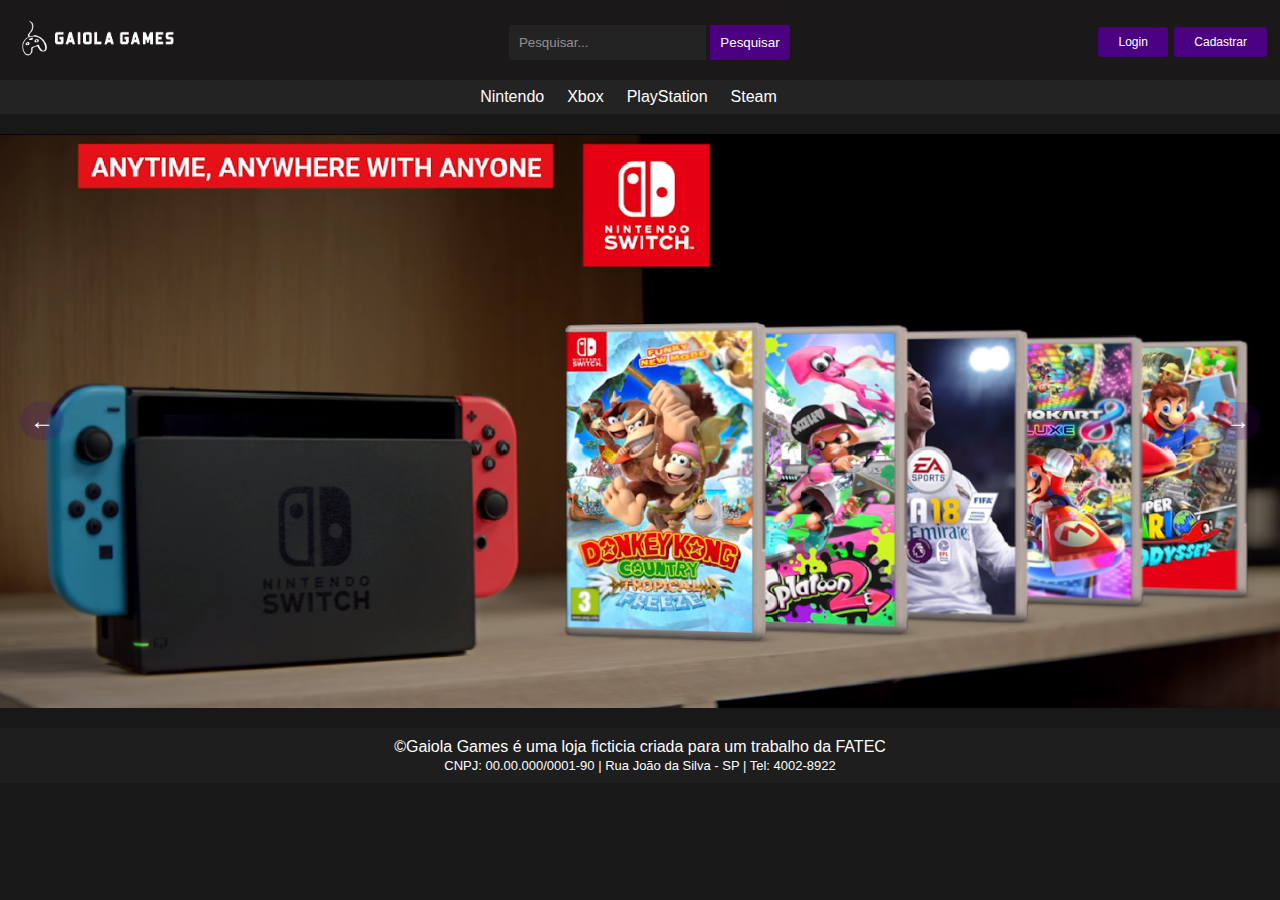
<file: Index.html>
<!DOCTYPE html>
<html>

<head>
    <script src="https://code.jquery.com/jquery-2.1.4.min.js"></script>
    <script type="text/javascript" src="javascript/ajax.js"></script>
    <link rel="stylesheet" href="style/estiloIndex.css">
    <script type="text/javascript" src="javascript/barraBusca.js"></script>
    <title>Gaiola Games</title>

</head>

<body>

    <header>
        <div class="logo">
            <a href="carrossel.html"><img src="images/logo-gaiola-games_1.png"
                    alt="Logo da Loja"></a><!--tem que mudar o nome da pagina para funcionar-->
        </div>
        <div class="search-bar">
            <input id="barraPesquisa" type="text" placeholder="Pesquisar...">
            <button onclick="barraDePesquisa()">Pesquisar</button>
        </div>


        <div class="user-data" id="user-data" style="display: block;">
            <button class="pageButton1" id="login-btn" onclick="openFormMenu()">Login</button>
            <button class="pageButton2" id="signup-btn" onclick="openForm()">Cadastrar</button>
        </div>

        <div class="admin" id="admin" style="display: none;">
            <a href="admin/lista.html" style="text-decoration: none;">
                <h3 class="ola">Olá, admin</h3>
            </a>
            <button class="pageButton3" id="sair" onclick="sair()">Sair</button>
        </div>

        <div class="usuario" id="usuario" style="display: none;">
            <h3 class="ola">Olá, Gustavo</h3>
            <button class="pageButton3" id="sair" onclick="sair()">Sair</button>
        </div>

    </header>

    <nav>
        <ul>
            <li><a href="catalogo/nintendo.html">Nintendo</a></li><!--tem que colocar os catalogos no href-->
            <li><a href="catalogo/xbox.html">Xbox</a></li>
            <li><a href="catalogo/play.html">PlayStation</a></li>
            <li><a href="catalogo/pc.html">Steam</a></li>
        </ul>
    </nav>

    <main id="conteudo">


    </main>


    <footer>
        <p>&copy;Gaiola Games é uma loja ficticia criada para um trabalho da FATEC</p>
        <p style="font-size: 13px; margin-top: 2px;">CNPJ: 00.00.000/0001-90 | Rua João da Silva - SP | Tel: 4002-8922
        </p>
    </footer>



    <!-- A janela cadastro -->
    <div id="minhajanela" class="janela">

        <!-- Conteúdo da janela -->

        <div class="janela-content">
            <span class="close" onclick="closeForm()">&times;</span> <!-- Botão para fechar a janela -->
            <h1>Cadastrar</h1>

            <form>

                <!-- Adicione os campos do formulário aqui -->
                <label for="nome">Nome:</label><br>
                <input type="text" id="nome" name="nome" required><br><br>

                <label for="email">Email:</label><br>
                <input type="email" placeholder="exemplo.123@email.com" id="email" name="email" required><br><br>

                <label for="cpf">CPF:</label><br>
                <input type="number" maxlength="15" placeholder="123.456.789-12" id="cpf" name="senha" required><br><br>

                <label for="senha">Senha:</label><br>
                <input type="password" placeholder="********" id="senha" name="senha" required><br><br>

                <label for="telefone">Telefone/Celular:</label><br>
                <input type="tel" maxlength="9" placeholder="(__)9____-____" id="tel" name="tel" required><br><br>

                <label for="data">Data de nascimento:</label><br>
                <input type="date" id="data" name="data"> <br><br>

                <label for="endereço">Endereço:</label><br>
                <input type="text" id="endereço" name="endereço" required><br><br>

                <label for="cep">CEP:</label><br>
                <input type="number" maxlength="10" placeholder="12345-678" id="cep" name="cep"><br><br>


                <input type="submit" value="Enviar" class="botaoform">
            </form>

        </div>
    </div>

    <!-- A janela menu -->
    <div id="minhajanelamenu" class="janela">

        <!-- Conteúdo da janela -->

        <div class="janela-content">
            <span class="close" onclick="closeFormMenu()">&times;</span> <!-- Botão para fechar a janela -->
            <h1>Login</h1>

            <form>

                <!-- Adicione os campos do formulário aqui -->

                <label for="emailuser">Email:</label><br>
                <input type="email" id="emailuser" name="emailuser" required><br><br>

                <label for="senhauser">Senha:</label><br>
                <input type="password" id="senhauser" name="senhauser" required><br><br>


                <input type="submit" value="Entrar" class="botaoform" onclick="login(event);">
            </form>

        </div>
    </div>



    <script>


        function sair() {
            document.getElementById("admin").style.display = "none";
            document.getElementById("usuario").style.display = "none";
            document.getElementById("user-data").style.display = "block";
            // Carregar página carrosel.html via Ajax
            $.ajax({
                url: "carrosel.html",
                success: function (response) {
                    $("#conteudo").html(response);
                }
            });

        }

        function login(event) {
            event.preventDefault(); // Cancelar o evento de envio padrão


            let email = document.getElementById("emailuser").value;
            let senha = document.getElementById("senhauser").value;


            if (email == "admin@gmail.com" && senha == "admin") {
                document.getElementById("admin").style.display = "block";
                document.getElementById("usuario").style.display = "none";
                document.getElementById("user-data").style.display = "none";
                document.getElementById("minhajanelamenu").style.display = "none";
                document.getElementById("emailuser").value = "";
                document.getElementById("senhauser").value = "";

                // Carregar página lista.html via Ajax
                $.ajax({
                    url: "admin/lista.html",
                    success: function (response) {
                        $("#conteudo").html(response);
                    }
                });

            }
            else if (email == "gustavo@gmail.com" && senha == "123") {
                document.getElementById("admin").style.display = "none";
                document.getElementById("usuario").style.display = "block";
                document.getElementById("user-data").style.display = "none";
                document.getElementById("minhajanelamenu").style.display = "none";
                document.getElementById("emailuser").value = "";
                document.getElementById("senhauser").value = "";
                // Carregar página carrosel.html via Ajax
                $.ajax({
                    url: "carrosel.html",
                    success: function (response) {
                        $("#conteudo").html(response);
                    }
                });

            }
            else {
                alert("senha ou usuario invalido!")
            }


        }




        // Função para abrir a janela
        function openForm() {
            document.getElementById("minhajanela").style.display = "block";
        }

        // Função para fechar a janela
        function closeForm() {
            document.getElementById("minhajanela").style.display = "none";
        }

        // função abri formulario do menu

        // Função para abrir a janela
        function openFormMenu() {
            document.getElementById("minhajanelamenu").style.display = "block";
        }

        // Função para fechar a janela
        function closeFormMenu() {
            document.getElementById("minhajanelamenu").style.display = "none";
        }


    </script>
</body>

</html>
</file>
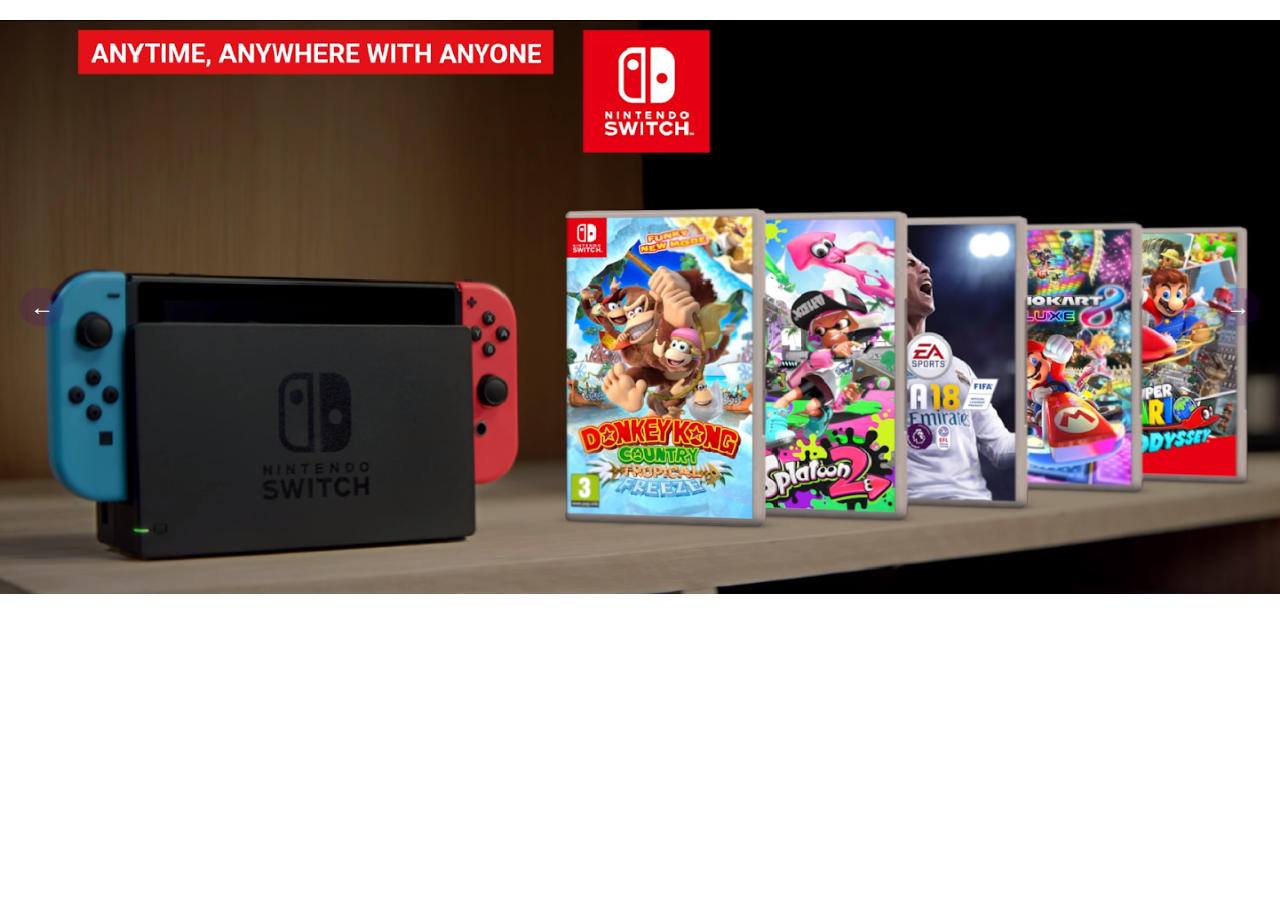
<file: carrossel.html>
<!DOCTYPE html>
<html lang="en">

<head>
    <meta charset="UTF-8">
    <meta http-equiv="X-UA-Compatible" content="IE=edge">
    <meta name="viewport" content="width=device-width, initial-scale=1.0">
    <script src="https://code.jquery.com/jquery-2.1.4.min.js"></script>
    <script type="text/javascript" src="javascript/ajaxcarrosel.js"></script>
    <link rel="stylesheet" href="style/estilocarrossel.css">
    <title>Document</title>
</head>

<body>
    <div class="content">
        <div class="carousel-container">
            <div class="image-carousel">

                <a href="catalogo/pc.html" class="carrossel-link"><img class="carousel-image" src="images/steam.png"
                        alt="Imagem 4"></a>
                <a href="catalogo/play.html" class="carrossel-link"><img class="carousel-image"
                        src="images/playstation.png" alt="Imagem 3"></a>
                <a href="catalogo/xbox.html" class="carrossel-link"><img class="carousel-image" src="images/xbox.png"
                        alt="Imagem 2"></a>
                <a href="catalogo/nintendo.html" class="carrossel-link"><img class="carousel-image"
                        src="images/nintendo.png" alt="Imagem 1"></a>

            </div>
            <div class="carousel-buttons">
                <button class="Back" onclick="showPreviousImage()">←</button>
                <button class="Front" onclick="showNextImage()">→</button>
            </div>
        </div>
    </div>

    <script>
        let currentImageIndex = 3;
        const carouselImages = document.querySelectorAll('.carousel-image');
        carouselImages[currentImageIndex].classList.add('active');
        const totalImages = carouselImages.length;
        let i = 0;
        while (i < currentImageIndex - 1) {
            carouselImages[i].style.display = "none";
            i++;
        }
        function showNextImage() {
            carouselImages[(currentImageIndex - 1 + totalImages) % totalImages].style.display = "block"; // libera proximo 
            //transição
            setTimeout(function () {
                carouselImages[currentImageIndex].classList.remove('active');

                currentImageIndex = (currentImageIndex - 1 + totalImages) % totalImages;//2
                carouselImages[currentImageIndex].classList.add('active');
            }, 20); // Aguarda 400ms antes de executar o código dentro da função setTimeout
            //apaga anterior e liberar proximo
            // carouselImages[(currentImageIndex - 1 + totalImages) % totalImages].style.display = "block"; // libera proximo
            setTimeout(function () {
                carouselImages[(currentImageIndex + 1 + totalImages) % totalImages].style.display = "none"; // apaga anterior 
            }, 200); // Aguarda 400ms antes de executar o código dentro da função setTimeout 
            // alert(currentImageIndex);
        }

        function showPreviousImage() {

            carouselImages[(currentImageIndex + 1 + totalImages) % totalImages].style.display = "block"; //libera

            carouselImages[(currentImageIndex - 1 + totalImages + totalImages) % totalImages].style.display = "none"; //apaga

            setTimeout(function () {
                carouselImages[currentImageIndex].classList.remove('active');
                currentImageIndex = (currentImageIndex + 1 + totalImages) % totalImages;

                carouselImages[currentImageIndex].classList.add('active');
            }, 20); // Aguarda 400ms antes de executar o código dentro da função setTimeout

            setTimeout(function () {
                carouselImages[(currentImageIndex - 1 + totalImages + totalImages) % totalImages].style.display = "none"; //apaga
            }, 200); // Aguarda 400ms antes de executar o código dentro da função setTimeout


        }
        setInterval(showNextImage, 3000);


    </script>
</body>

</html>
</file>
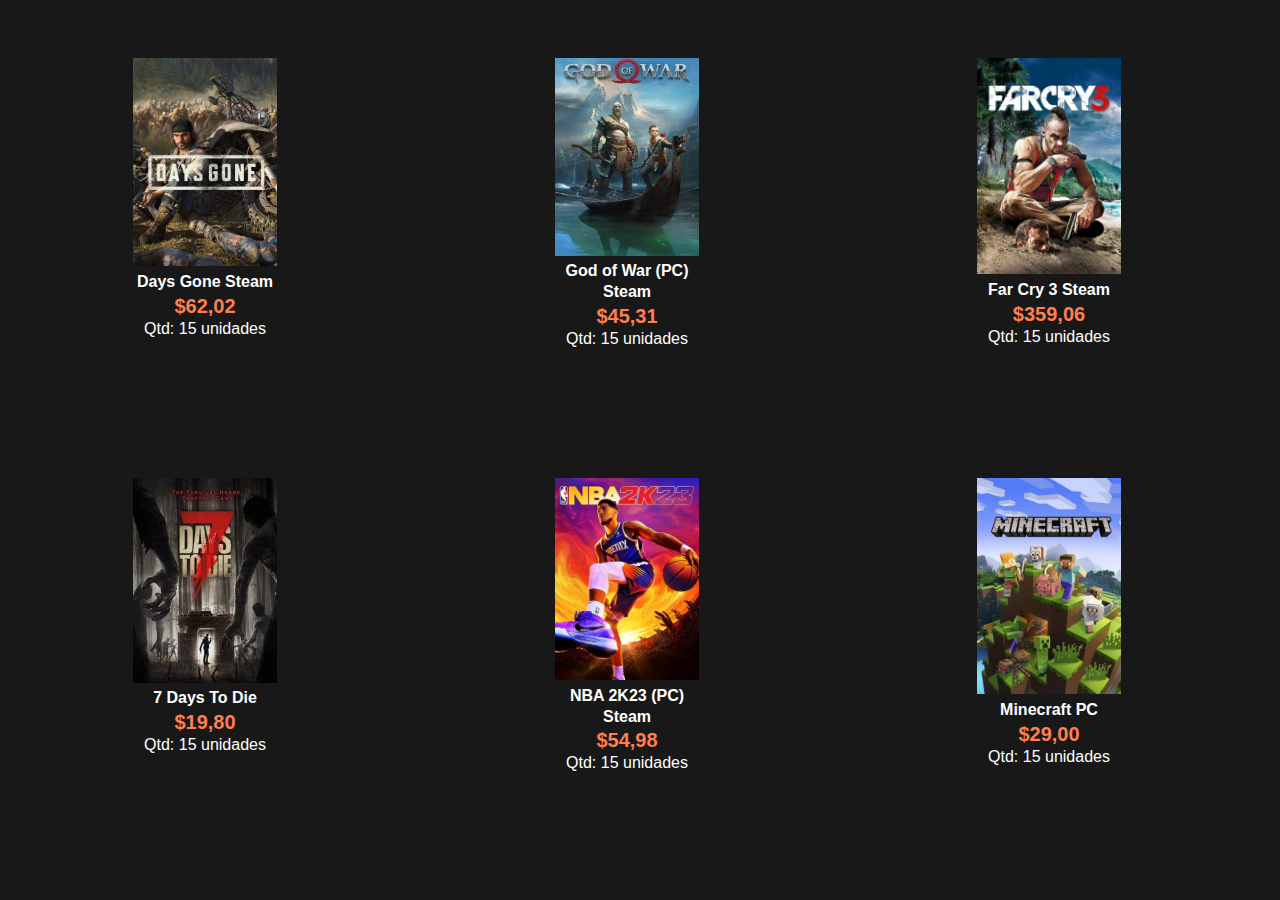
<file: pc.html>
<!DOCTYPE html>
<html lang="pt-br">
<head>
    <meta charset="UTF-8">
    <meta http-equiv="X-UA-Compatible" content="IE=edge">
    <meta name="viewport" content="width=device-width, initial-scale=1.0">
    <title>Loja de Jogos</title>
    <link rel="stylesheet" href="estiloCatalogo.css">
</head>
<body>
    <section class="content">
        <div class="mostrador" id="mostrador">
            <div class="fila">
                <div class="item" onclick="carregar(this)">
                   
                    <div class="foto">
                        <img src="images/banco-de-imagens/Pc01.jpg" alt="">
                        <p class="descricao">Days Gone Steam</p>
                        <span class="preço">$62,02</span>
                        <p>Qtd: 15 unidades</p>
                    </div>

                </div>
                <div class="item" onclick="carregar(this)">
                    <div class="foto">
                        <img src="images/banco-de-imagens/Pc02.jpg" alt="">
                        <p class="descricao"> God of War (PC) Steam</p>
                        <span class="preço">$45,31</span>
                        <p>Qtd: 15 unidades</p>
                    </div>
                </div>
                <div class="item" onclick="carregar(this)">
                    <div class="foto">
                        <img src="images/banco-de-imagens/Pc03.jpg" alt="">
                        <p class="descricao">Far Cry 3 Steam</p>
                        <span class="preço">$359,06</span>
                        <p>Qtd: 15 unidades</p>
                    </div>
                </div>
            </div>
            <div class="fila">
                <div class="item" onclick="carregar(this)">
                    <div class="foto">
                        <img src="images/banco-de-imagens/Pc04.jpg" alt="">
                        <p class="descricao"> 7 Days To Die</p>
                        <span class="preço">$19,80</span>
                        <p>Qtd: 15 unidades</p>
                    </div>
                </div>
                <div class="item" onclick="carregar(this)">
                    <div class="foto">
                        <img src="images/banco-de-imagens/Pc05.jpg" alt="">
                        <p class="descricao">NBA 2K23 (PC) Steam</p>
                        <span class="preço">$54,98</span>
                        <p>Qtd: 15 unidades</p>
                    </div>
                </div>
                <div class="item" onclick="carregar(this)">
                    <div class="foto">
                        <img src="images/banco-de-imagens/Pc06.jpg" alt="">
                        <p class="descricao">Minecraft PC</p>
                        <span class="preço">$29,00</span>
                        <p>Qtd: 15 unidades</p>
                    </div>
                </div>
            </div>
        </div>
        <div class="selecao" id="selecao">
            <div class="fechar" onclick="fechar()">
               <p style="font-size: large; font-family: 'Franklin Gothic Medium', 'Arial Narrow', Arial, sans-serif; margin-right: 10px;">X</p> 
            </div>
            <div class="info">
                <img src="images/banco-de-imagens/spider_man.jpg" alt="" id="img">
                <h2 id="jogo"></h2> 
                
                <span class="preço" id="preço">$215,97</span>
                <p></p>
                </div>
                <button class ="botao">Comprar</button>
            </div>
    </section>
    <script>
let mostrador = document.getElementById("mostrador");
let selecao = document.getElementById("selecao");
let imgSelecionada = document.getElementById("img");
let itemSelecionado = document.getElementById("jogo");
let descriSelecionada = document.getElementsByClassName("descricao");
let precoSelecionado = document.getElementById("preço");

function carregar(objeto) {
      fecharBordes();
  mostrador.style.width = "60%";
  selecao.style.width = "40%";
  selecao.style.opacity = "1";
  objeto.style.border = "2px solid coral";

  imgSelecionada.src = objeto.getElementsByTagName("img")[0].src; 

  itemSelecionado.innerHTML = objeto.getElementsByTagName("p")[0].innerHTML; 

  precoSelecionado.innerHTML = objeto.getElementsByTagName("span")[0].innerHTML; 
} 
function fecharBordes(){
    var items = document.getElementsByClassName("item");
    for(i=0; i < items.length; i++){
        items[i]. style.border = "none";
    }
}

function fechar(){
    mostrador.style.width = "100%";
    selecao.style.width = "0%";
    selecao.style.opacity = "0";

}
    </script>
</body>
</html>
</file>
<file: style/estiloIndex.css>
* {
    box-sizing: border-box;
    margin: 0;
    padding: 0;
    font-family: Arial, Helvetica, sans-serif;
}

header {
    display: flex;
    justify-content: space-between;
    align-items: center;
    padding-top: 5px;
    padding-bottom: 0px;
    padding-right: 11px;
    background-color: #1a1818;

}

.logo img {
    width: 200px;
    cursor: pointer;
}

.search-bar input[type="text"] {
    padding: 10px;
    border: none;
    border-radius: 4px 0 0 4px;
    background-color: #242323;
}

.search-bar button {
    padding: 10px 10px;
    background-color: indigo;
    color: white;
    border: none;
    border-radius: 0 4px 4px 0;
    cursor: pointer;
}

button:hover {
    background-color: rgb(140, 30, 218);
}

.user-data {
    display: flex;
    align-items: center;
}



nav {
    background-color: #242323;
    color: #fff;
    padding: 8px;
}

nav ul {
    list-style: none;
    display: flex;
    justify-content: center;
}

nav ul li {
    margin-right: 23px;
}

nav ul li a {
    color: #fff;
    text-decoration: none;
    cursor: pointer;

}

nav ul li a:hover {
    color: rgb(140, 30, 218);
}


body {
    background-color: #181818;

}

footer {
    background-color: #1e1e1e;
    padding: 10px;
    text-align: center;
    color: white;
    margin-top: 10px;
}


/* botao cadastrar e outro */
.pageButton1 {
    background-color: indigo;
    color: white;
    padding: 8px 20px;
    border: none;
    border-radius: 3px;
    font-size: 12px;
    margin-right: 1px;


}

.pageButton2 {
    background-color: indigo;
    color: white;
    padding: 8px 20px;
    border: none;
    border-radius: 3px;
    font-size: 12px;
    margin-right: 2px;
    margin-left: 1px;

}


/* Estilos para a janela */
.janela {
    display: none;
    /* A janela é ocultada */
    position: fixed;
    /* Posição fixa para ficar em cima da página principal */
    z-index: 1;
    /* Z-index maior para ficar acima dos outros elementos */
    left: 0;
    top: 0;
    width: 100%;
    height: 100%;
    overflow: auto;
    /* Adiciona rolagem se o conteúdo for maior que a janela */
    background-color: rgba(0, 0, 0, 0.4);
    /* Cor de fundo semi-transparente */
}

/* Estilos para o conteúdo da janela cadastrar */
.janela-content {
    background-color: #181818;
    color: white;
    margin: 5% auto;
    /* Centraliza verticalmente */
    padding: 3% 4% 2%;
    border: 3px solid white;
    width: fit-content;
    /* max-width: 100000px;*/
    border-radius: 8px;
    align-items: center;
    justify-content: center;
    /* Posicionar o ícone "X" à direita e acima */
    position: relative;

}

/* Aumentar o tamanho do campo de entrada e a fonte */
.janela-content input[type="text"],
.janela-content input[type="email"],
.janela-content input[type="number"],
.janela-content input[type="password"],
.janela-content input[type="tel"],
.janela-content input[type="date"] {
    width: 400px;
    padding: 5px;
    font-size: 16px;
    margin-top: 5px;
}



label {
    font-size: 18px;
    /* Ajuste o tamanho da fonte conforme necessário */

}

/* Centralizar e configurar o botão de envio */
.botaoform {
    display: block;
    margin: 15px auto 0;
    /* width: 200px; Ajuste a largura conforme necessário */
    /*    height: 50px; Ajuste a altura conforme necessário */
    font-size: 30px;
    /* Ajuste o tamanho da fonte conforme necessário */
    background-color: indigo;
    color: white;
    padding: 10px 50px;
    border: none;
    border-radius: 3px;

}

.botaoform:hover {
    background-color: rgb(140, 30, 218);
}

/* Estilos para o botão de fechar cadastrar */
.close {
    color: #aaa;
    float: right;
    font-size: 28px;
    font-weight: bold;
    width: 20px;
    /* Posicionar o ícone "X" à direita e acima */
    position: absolute;
    top: 10px;
    right: 10px;
}

.botao:hover {
    background-color: rgb(140, 30, 218);
}

/* Estilos para o botão de fechar cadastrar */
.close {
    color: #aaa;
    float: right;
    font-size: 28px;
    font-weight: bold;
    width: 20px;
    /* Posicionar o ícone "X" à direita e acima */
    position: absolute;
    top: 10px;
    right: 10px;
}

/* Centralizar o título Cadastro */
.janela-content h1 {
    text-align: center;
    margin-bottom: 20px;
    font-size: 40px;
    /* Ajuste o tamanho da fonte conforme necessário */
}

.close:hover,
.close:focus {
    color: rgb(255, 255, 255);
    text-decoration: none;
    cursor: pointer;
}

/*Define a cor dos inputs*/
input {
    background-color: #1e1e1e;
    color: rgba(255, 255, 255, 0.51);
}


::placeholder {
    color: rgba(255, 255, 255, 0.51);
}

.pageButton3 {
    position: absolute;
    top: 10px;
    right: 10px;
    background-color: indigo;
    color: white;
    border: none;
    border-radius: 3px;
    padding: 2px 2px;

}

.ola {

    color: white;
    margin-right: 8px;
    margin-top: 13px;
    font-weight: normal;
}
</file>
<file: style/estilocarrossel.css>
.Front {
    padding: 5px 10px;
    font-size: x-large;
    position: absolute;
    right: 0;
    background-color: rgba(76, 0, 130, 0.178);
    /* cor roxa com transparência */
    border: 0;
    color: white;
    cursor: pointer;
    margin-right: 20px;
    border-radius: 50px;
    /* arredonda os cantos */
    position: absolute;
    top: 50%;
    transform: translateY(-50%);
}

.Back {
    padding: 5px 10px;
    font-size: x-large;
    background-color: rgba(76, 0, 130, 0.178);
    /* cor roxa com transparência */
    border: 0;
    color: white;
    cursor: pointer;
    margin-left: 20px;
    border-radius: 50px;
    /* arredonda os cantos */
    left: 0;
    z-index: 1;
    position: absolute;
    top: 50%;
    transform: translateY(-50%);
}

.content {
    text-align: center;
    margin-top: 20px;
    margin-bottom: 20px;
}

.carousel-container {
    position: relative;
}

.image-carousel {
    position: relative;
    width: 100%;
    height: 574px;
    overflow: hidden;
}

.carousel-image {
    position: absolute;
    top: 0;
    left: 0;
    width: 100%;
    height: 100%;
    transition: 400ms opacity ease-in-out;
    opacity: 0;


}

.carousel-image.active {
    display: block;
    inset: 0;
    opacity: 1;
    transition: 400ms opacity ease-in-out;
    cursor: pointer;
}

* {
    box-sizing: border-box;
    margin: 0;
    padding: 0;
}

.Back:hover,
.Front:hover {
    /* Estilos para o hover dos botões */
    background-color: rgba(76, 0, 130, 0.74);
    /* Adicione outros estilos desejados */
}
</file>
<file: estiloCatalogo.css>
:root{
--color-dark1: #181818;
--color-dark2: #1e1e1e;
--color-purple2: indigo;
--color-orange:coral;
}

* {
    box-sizing: border-box;
    margin: 0;
    padding: 0;
    font-family: Arial, Helvetica, sans-serif;
}
body{
    background-color: var(--color-dark1);
    color: white;
}
.content{
    max-width: 1100px;
    width: 100%;
    margin: 25px auto;
    margin-bottom: 2px;
    display: flex;
    
}
.mostrador{
    width: 100%;
    transition: .5s ease;
    
}
.mostrador .fila{
   display: flex;
   justify-content: space-between;
   margin-bottom: 40px;
   
}
.mostrador .fila .item {
    max-width: 210px;
    padding: 30px;
    height: 380px;
    text-align: center;
    padding-bottom: 280px;
    line-height: 1.3;
    margin: 0px 10px;
    cursor: pointer;
    border:3px solid transparent;
    border-radius: 5px;
    transition: border-color .3s;
    
     /* Adicione as seguintes propriedades */
     box-sizing: border-box; /* Certifique-se de que a borda esteja incluída no tamanho total do elemento */
     overflow: hidden; /* Ocultar qualquer conteúdo que exceda as dimensões do elemento */
  

  
}




.mostrador .fila .item:hover {
    background-color:var(--color-dark2);
    border-color: var(--color-purple2);
  

}

.mostrador .fila .item:hover,
.mostrador .fila .item:focus {
  border-color: var(--color-purple2); /* Definir a cor da borda quando o mouse estiver sobre o elemento */
}

.mostrador .fila .item img{
    width: 100%;
    margin-bottom: 20px;
    visibility: visible;
    margin: 0px 0;
}
.mostrador .fila .item .descricao{
    color: white;
    visibility: visible;
    font-family: 'Franklin Gothic Medium', 'Arial Narrow', Arial, sans-serif;
    font-weight: bold;
}
.mostrador .fila .item .preço{
    visibility: visible;
    font-weight: bold;
    font-size: 20px;
    color: var(--color-orange);
}
.selecao{
    transition: .5s ease;
    opacity: 0;
    width: 0%;
    border-radius: 10px;
    border: 3px solid var(--color-dark2);
    position: relative;
    display: flex;
    margin-left: 20px;
    flex-direction:column;
    justify-content: center;
    overflow: hidden;
    height: fit-content;
    
}
.fechar{
    position: absolute;
    right: 0;
    top: 20px;
    cursor: pointer;
}
.info{
    padding: 20px;
}
.info img{
    display: block;
    margin: 30px;
    width: 80%;
}
.info h2{
    color: white;
    font-family: 'Franklin Gothic Medium', 'Arial Narrow', Arial, sans-serif;
    margin-bottom: 10px;
}
.info p{
    font-size: 14px;
    color: #cbcbcb;
    line-height: 1.5;
    font-family: 'Franklin Gothic Medium', 'Arial Narrow', Arial, sans-serif;
    margin-bottom: 10px;
}
.info .preço{
    font-size: 30px;
    font-weight: bold;
    color: var(--color-orange);
    margin-bottom: 10px;
    display: block;
}


    /* Centralizar e configurar o botão de envio */
    .botao{
        display: block;
        margin: 30px 10px 30px;
         /* width: 200px; Ajuste a largura conforme necessário */
       /*    height: 50px; Ajuste a altura conforme necessário */
        font-size: 30px; /* Ajuste o tamanho da fonte conforme necessário */
        background-color: indigo;
        color: white;
        padding: 10px 10px;
        border: none;
        border-radius: 3px;
     
    }

    button:hover {
        background-color: rgb(140, 30, 218);
   }
</file>
